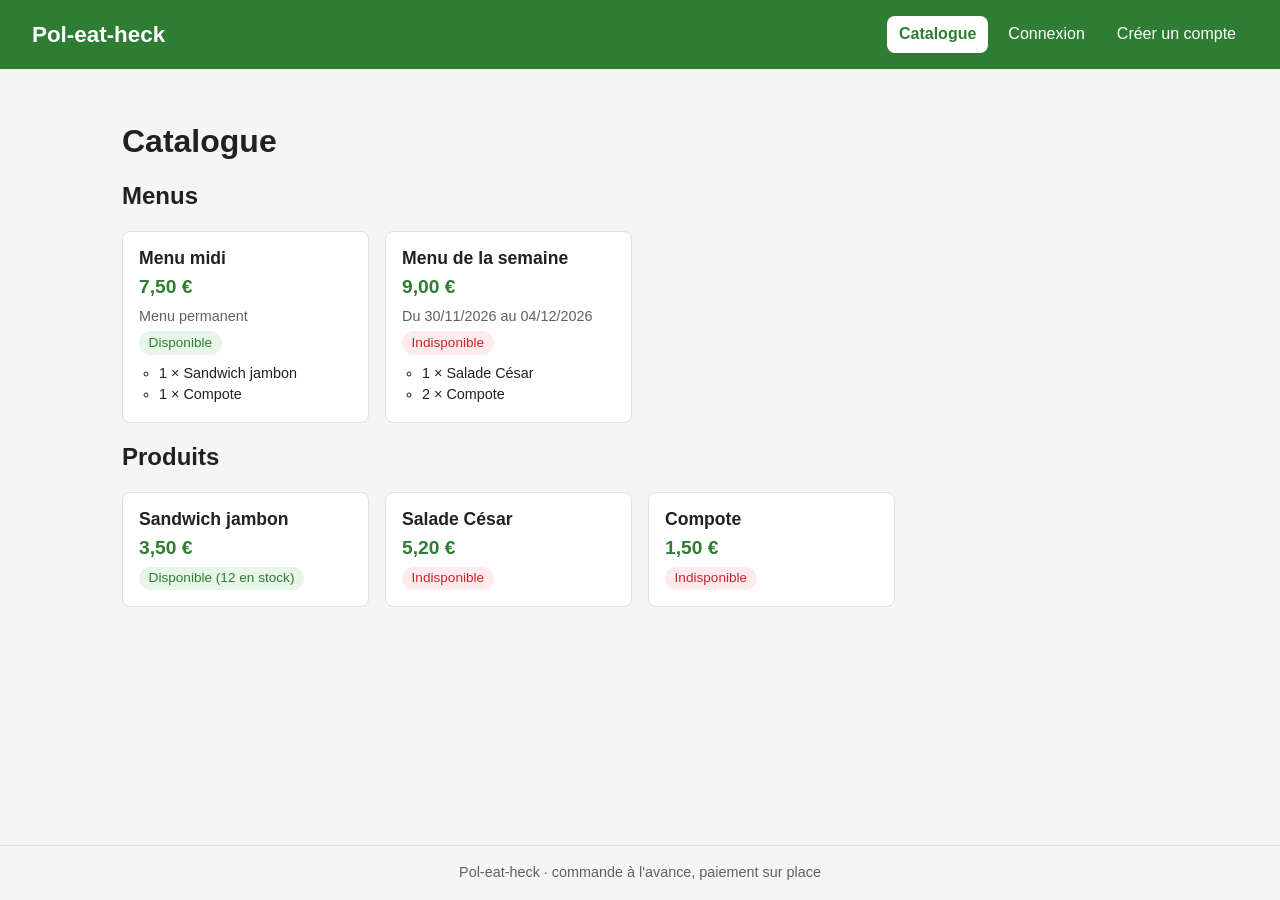
<file: index.html>
<!DOCTYPE html>
<html lang="fr">
<head>
    <meta charset="UTF-8">
    <meta name="viewport" content="width=device-width, initial-scale=1.0">
    <title>Pol-eat-heck - Catalogue</title>

    <link rel="stylesheet" href="css/style.css">

    <script src="js/api.js" defer></script>
    <script src="js/auth.js" defer></script>
    <script src="js/pages/index.js" defer></script>
</head>
<body>
    <header class="site-header">
        <a href="index.html" class="logo">Pol-eat-heck</a>
        <nav aria-label="Navigation principale">
            <ul class="nav-links">
                <li><a href="index.html" aria-current="page">Catalogue</a></li>
                <li data-role="guest"><a href="login.html">Connexion</a></li>
                <li data-role="guest"><a href="register.html">Créer un compte</a></li>
                <li data-role="logged" hidden><a href="order.html">Commander</a></li>
                <li data-role="logged" hidden><a href="my-orders.html">Mes commandes</a></li>
                <li data-role="logged" hidden><a href="account.html">Mon compte</a></li>
                <li data-role="admin" hidden><a href="admin-products.html">Produits</a></li>
                <li data-role="admin" hidden><a href="admin-menus.html">Menus</a></li>
                <li data-role="admin" hidden><a href="admin-closures.html">Fermetures</a></li>
                <li data-role="admin" hidden><a href="admin-users.html">Comptes</a></li>
                <li data-role="logged" hidden><button type="button" id="logout-button" class="nav-button">Déconnexion</button></li>
            </ul>
        </nav>
    </header>

    <main>
        <h1>Catalogue</h1>

        <section aria-labelledby="menus-title">
            <h2 id="menus-title">Menus</h2>
            <p id="menus-status" class="status" role="status">Chargement des menus…</p>
            <ul id="menus-list" class="card-list"></ul>
        </section>

        <section aria-labelledby="products-title">
            <h2 id="products-title">Produits</h2>
            <p id="products-status" class="status" role="status">Chargement des produits…</p>
            <ul id="products-list" class="card-list"></ul>
        </section>
    </main>

    <footer class="site-footer">
        <p>Pol-eat-heck · commande à l'avance, paiement sur place</p>
    </footer>
    
    <template id="menu-card-template">
        <li class="card">
            <h3 class="card-title"></h3>
            <p class="card-price"></p>
            <p class="card-dates"></p>
            <p class="card-availability"></p>
            <ul class="card-products"></ul>
        </li>
    </template>

    <template id="product-card-template">
        <li class="card">
            <h3 class="card-title"></h3>
            <p class="card-price"></p>
            <p class="card-availability"></p>
        </li>
    </template>
</body>
</html>
</file>
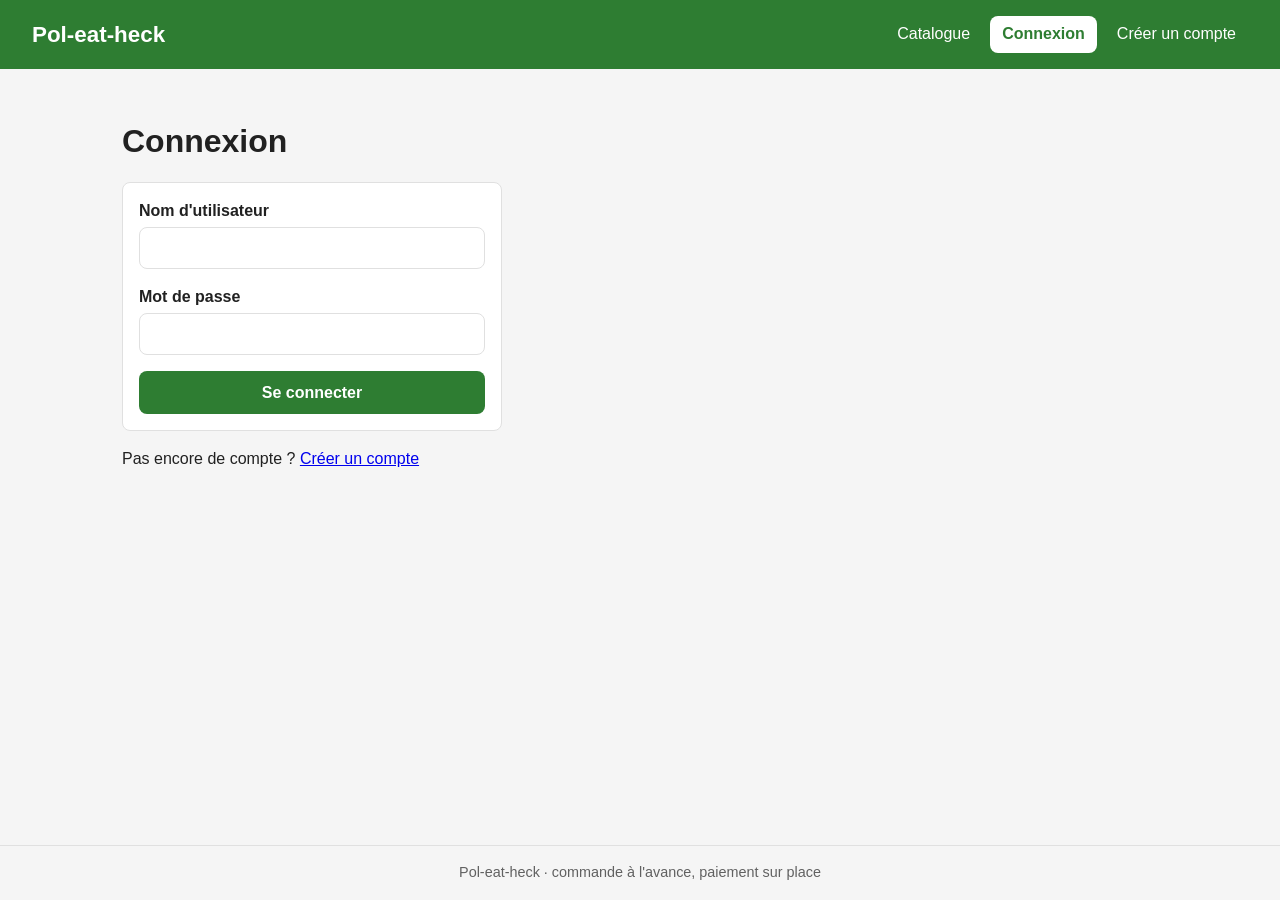
<file: login.html>
<!DOCTYPE html>
<html lang="fr">
<head>
    <meta charset="UTF-8">
    <meta name="viewport" content="width=device-width, initial-scale=1.0">
    <title>Pol-eat-heck - Connexion</title>

    <link rel="stylesheet" href="css/style.css">

    <script src="js/api.js" defer></script>
    <script src="js/auth.js" defer></script>
    <script src="js/pages/login.js" defer></script>
</head>
<body>
    <header class="site-header">
        <a href="index.html" class="logo">Pol-eat-heck</a>

        <nav aria-label="Navigation principale">
            <ul class="nav-links">
                <li><a href="index.html">Catalogue</a></li>
                <li data-role="guest"><a href="login.html" aria-current="page">Connexion</a></li>
                <li data-role="guest"><a href="register.html">Créer un compte</a></li>
                <li data-role="logged" hidden><a href="order.html">Commander</a></li>
                <li data-role="logged" hidden><a href="my-orders.html">Mes commandes</a></li>
                <li data-role="logged" hidden><a href="account.html">Mon compte</a></li>
                <li data-role="admin" hidden><a href="admin-products.html">Produits</a></li>
                <li data-role="admin" hidden><a href="admin-menus.html">Menus</a></li>
                <li data-role="admin" hidden><a href="admin-closures.html">Fermetures</a></li>
                <li data-role="admin" hidden><a href="admin-users.html">Comptes</a></li>
                <li data-role="logged" hidden><button type="button" id="logout-button" class="nav-button">Déconnexion</button></li>
            </ul>
        </nav>
    </header>

    <main>
        <h1>Connexion</h1>

        <form id="login-form" class="form">
            <div class="form-field">
                <label for="username">Nom d'utilisateur</label>
                <input type="text" id="username" name="username" autocomplete="username" required>
            </div>

            <div class="form-field">
                <label for="password">Mot de passe</label>
                <input type="password" id="password" name="password" autocomplete="current-password" required>
            </div>

            <p id="login-status" class="status" role="status"></p>

            <button type="submit" class="button">Se connecter</button>
        </form>

        <p>Pas encore de compte ? <a href="register.html">Créer un compte</a></p>
    </main>

    <footer class="site-footer">
        <p>Pol-eat-heck · commande à l'avance, paiement sur place</p>
    </footer>
</body>
</html>
</file>
<file: css/style.css>
/* Palette de couleurs */
:root {
    --color-primary: #2e7d32;
    --color-primary-light: #e8f5e9;
    --color-text: #212121;
    --color-muted: #616161;
    --color-background: #f5f5f5;
    --color-surface: #ffffff;
    --color-border: #e0e0e0;
    --color-error: #c62828;
    --color-error-light: #ffebee;

    --space: 1rem;
    --radius: 8px;
}

/* Réinitialisation des styles */
*,
*::before,
*::after {
    box-sizing: border-box;
}

/* Styles globaux */
body {
    margin: 0;
    font-family: Arial, sans-serif;
    line-height: 1.5;
    color: var(--color-text);
    background-color: var(--color-background);

    display: flex;
    flex-direction: column;
    min-height: 100vh;
}

/* Styles spécifiques */
main {
    flex: 1; /* prend toute la hauteur restante entre l'en-tête et le pied de page */
    width: 100%;
    max-width: 1100px; /* évite des lignes trop longues sur grand écran */
    margin: 0 auto;
    padding: var(--space);
}

/* Titres */
h1,
h2,
h3 {
    line-height: 1.2;
}

/* En-tête */
.site-header {
    display: flex;
    flex-wrap: wrap; 
    align-items: center;
    justify-content: space-between;
    gap: calc(var(--space) / 2);
    padding: var(--space);
    background-color: var(--color-primary);
    color: #ffffff;
}

/* Logo */
.logo {
    font-size: 1.4rem;
    font-weight: bold;
    color: inherit;
    text-decoration: none;
}

/* Liens de navigation */
.nav-links {
    display: flex;
    flex-wrap: wrap;
    gap: calc(var(--space) / 2);
    margin: 0;
    padding: 0;
    list-style: none;
}

/* Liens de navigation */
.nav-links a {
    display: block;
    padding: 0.4rem 0.75rem; /* zone cliquable assez grande pour un doigt */
    border-radius: var(--radius);
    color: #ffffff;
    text-decoration: none;
}

/* État des liens de navigation */
.nav-links a:hover,
.nav-links a:focus-visible {
    background-color: rgba(255, 255, 255, 0.2);
}

/* La page courante est repérée par l'attribut ARIA déjà présent dans le HTML */
.nav-links a[aria-current="page"] {
    background-color: #ffffff;
    color: var(--color-primary);
    font-weight: bold;
}

/* Messages d'état (chargement, erreur, vide) */
.status {
    color: var(--color-muted);
    font-style: italic;
}

/* Classe ajoutée par le JS quand l'appel échoue */
.status.is-error {
    padding: 0.75rem var(--space);
    border-left: 4px solid var(--color-error);
    background-color: var(--color-error-light);
    color: var(--color-error);
    font-style: normal;
}

/* Masque le message quand il n'y a plus rien à dire (résultat affiché) */
.status:empty {
    display: none;
}

/* Cartes (menus et produits) */

/* Grille : autant de colonnes de 220px minimum que l'écran le permet, sans media query */
.card-list {
    display: grid;
    grid-template-columns: repeat(auto-fill, minmax(220px, 1fr));
    gap: var(--space);
    margin: 0;
    padding: 0;
    list-style: none;
}

.card {
    display: flex;
    flex-direction: column;
    gap: 0.25rem;
    padding: var(--space);
    border: 1px solid var(--color-border);
    border-radius: var(--radius);
    background-color: var(--color-surface);
}

/* Les marges par défaut des titres et paragraphes sont remplacées par le gap de la carte */
.card h3,
.card p {
    margin: 0;
}

.card-title {
    font-size: 1.1rem;
}

.card-price {
    font-size: 1.2rem;
    font-weight: bold;
    color: var(--color-primary);
}

.card-dates {
    font-size: 0.9rem;
    color: var(--color-muted);
}

.card-products {
    margin: 0.25rem 0 0;
    padding-left: 1.25rem;
    font-size: 0.9rem;
}

/* Badge de disponibilité : vert par défaut, rouge si le JS ajoute .is-unavailable */
.card-availability {
    align-self: flex-start; 
    padding: 0.1rem 0.6rem;
    border-radius: 999px;
    font-size: 0.85rem;
    background-color: var(--color-primary-light);
    color: var(--color-primary);
}

.card-availability.is-unavailable {
    background-color: var(--color-error-light);
    color: var(--color-error);
}

/* Pied de page */
.site-footer {
    padding: var(--space);
    text-align: center;
    font-size: 0.9rem;
    color: var(--color-muted);
    border-top: 1px solid var(--color-border);
}

.site-footer p {
    margin: 0;
}

/* Écrans larges (tablette, ordinateur) */
@media (min-width: 640px) {
    main {
        padding: calc(var(--space) * 2);
    }

    .site-header {
        padding: var(--space) calc(var(--space) * 2);
    }
}

/* Bouton de déconnexion : même apparence que les liens du menu */
.nav-button {
    padding: 0.4rem 0.75rem;
    border: 1px solid #ffffff;
    border-radius: var(--radius);
    background-color: transparent;
    color: #ffffff;
    font: inherit;
    cursor: pointer;
}

.nav-button:hover,
.nav-button:focus-visible {
    background-color: rgba(255, 255, 255, 0.2);
}

/* Formulaires */
.form {
    display: flex;
    flex-direction: column;
    gap: var(--space);
    max-width: 380px; /* un formulaire trop large est pénible à lire */
    padding: var(--space);
    border: 1px solid var(--color-border);
    border-radius: var(--radius);
    background-color: var(--color-surface);
}

.form-field {
    display: flex;
    flex-direction: column;
    gap: 0.25rem;
}

.form-field label {
    font-weight: bold;
}

.form-field input {
    padding: 0.5rem;
    border: 1px solid var(--color-border);
    border-radius: var(--radius);
    font: inherit;
}

.form-field input:focus-visible {
    outline: 2px solid var(--color-primary);
    outline-offset: 1px;
}

.button {
    padding: 0.6rem 1rem;
    border: none;
    border-radius: var(--radius);
    background-color: var(--color-primary);
    color: #ffffff;
    font: inherit;
    font-weight: bold;
    cursor: pointer;
}

/* Bouton désactivé pendant l'envoi : évite un double clic */
.button:disabled {
    opacity: 0.6;
    cursor: wait;
}
</file>
